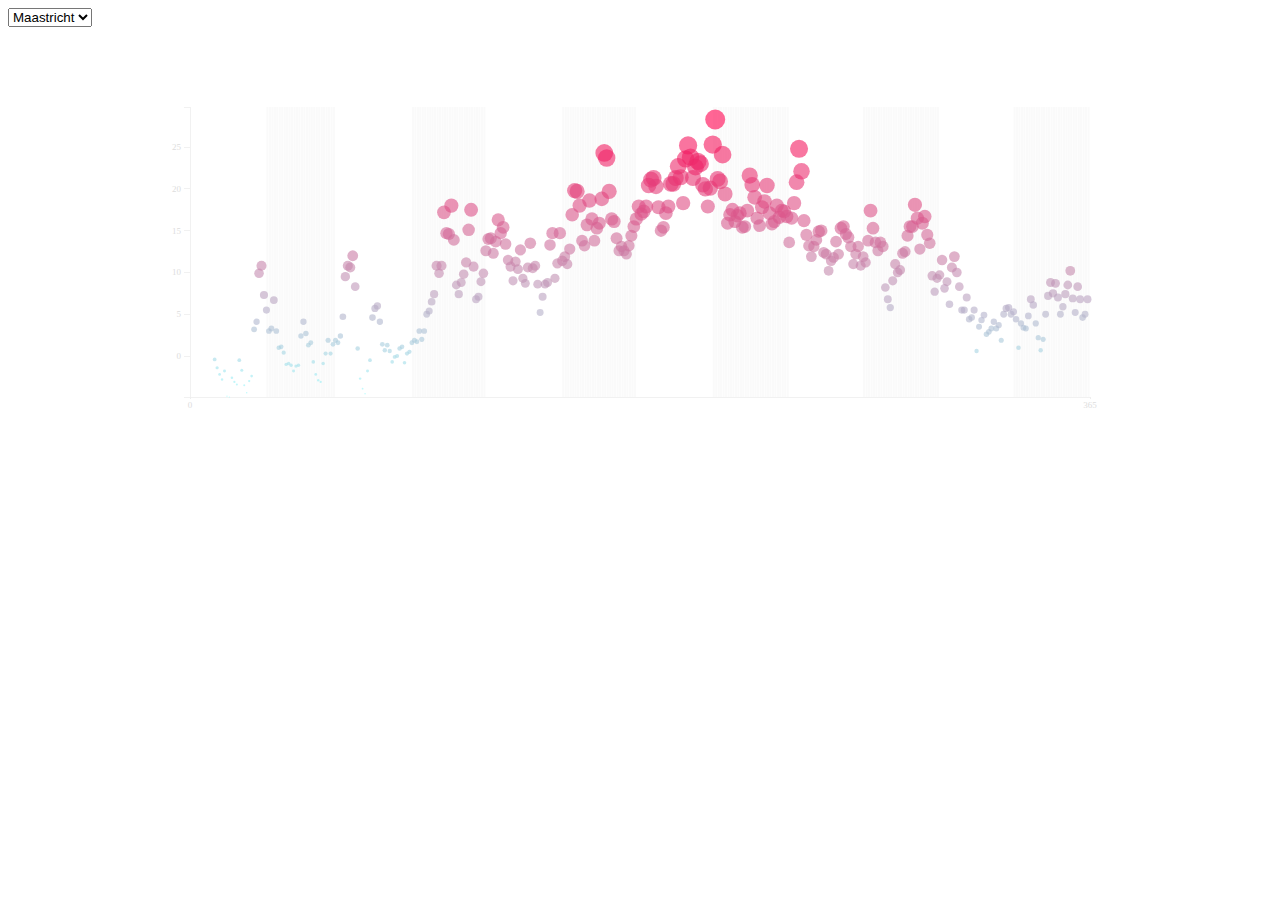
<file: index.html>
<html>
    <head>
        <script src="js/d3.min.js"></script>
        <script src="js/underscore.js"></script>
        <link rel="stylesheet" type="text/css" href="css/style.css">

    </head>
        <body>
            <select id="selector">
                <!-- data/mean_temp_maastricht.csv -->              
                <option value="maastricht">Maastricht</option>
                <!-- data/mean_temp_debilt.csv -->              
                <option value="debilt">De Bilt</option>
            </select>

            <div class="container"></div>

        <script>
            
            // SVG config
            var h = 350;
            var w = 960;
            var padding = 30;

            // Add svg container for bubble_plot
            var svg = d3.select('.container')
                .append('svg')
                .attr('id', '#bubble_plot')
                .attr('height', h)
                .attr('width', w);
                    
            // ** add mouse behaviour to dropdown
            d3.select('#selector')
                .on('change', function(){
                    // construct the path based on option value
                    var path = 'data/mean_temp_' + this.value + '.csv';
                    updateChart(path);
                })
            
            function updateChart(path){

                    d3.csv(path, function(_data){

                        var data = d3.nest()
                                        .key(function(d){
                                            return d.YYYYMMDD;
                                        })
                                        .sortKeys(d3.ascending)
                                        .entries(_data)
                        
                        // Set up colorscale
                            var ext = d3.extent(data, function(d){
                              return parseInt(d.values[0].TG);
                            });

                            var color = d3.scale.linear()
                                .domain([ext[0], ext[1]])
                                .range(["#94FDFF", "#FF004E"]);

                        // Radius scale
                            var rScale = d3.scale.linear()
                                 .domain([0, ext[1]])
                                 .range([2, 10]);

                        // Set up scales
                            var xScale = d3.scale.linear()
                                 .domain([0, data.length])
                                 .range([padding, w - padding]);

                            var yScale = d3.scale.linear()
                                 .domain([ext[0] /10, (ext[1] + 15) / 10])
                                 .range([h - padding, padding]);

                        // Set up Axis
                            var xAxis = d3.svg.axis()
                              .scale(xScale)
                              .orient("bottom")
                              .tickSize(2)
                              .tickValues(xScale.domain())

                            var yAxis = d3.svg.axis()
                              .scale(yScale)
                              .orient("left")
                              .ticks(10)

                        // Add Month Grid
                            var months = d3.select('svg')
                                .selectAll('rect')
                                .data(data)
                                
                            months.enter()
                                .append('rect')
                            
                            months.attr('fill', function(d, i){
                                    str = d.key
                                    calc_str = str.slice(4, -2)
                                    if(calc_str % 2 != 0){
                                        return '#ffffff'
                                    }else{
                                        return '#fafafa'
                                    }
                                })
                                .attr('width', 2)
                                .attr('height', h - padding * 2)
                                .attr('x', function(d, i){
                                    return xScale(i)
                                })
                                .attr('y', 0 + padding)
                            
                            months.exit()
                                .remove();

                        // Call Axis
                            svg.append("g")
                                .attr("class", "axis")
                                .attr("transform", "translate(" + padding + ",0)")
                                .call(yAxis);

                            svg.append("g")
                                .attr("class", "axis") 
                                .attr("transform", "translate(0," + (h - padding) + ")")
                                .call(xAxis);

                        // Add groups for circles
                            var groups = d3.select('svg')
                                .selectAll('g')
                                .data(data)
                            
                            groups.enter()
                                .append('g')
                                .attr('opacity', 1)
                                .attr('transform', function(d, i){
                                    return 'translate(' + xScale(i) + ',0)';
                                })
                                .append('circle')
                                .attr('cy', h)

                                

                        // Add circles to groups
                            groups.select('circle')
                                .attr('r', function(d, i){
                                  return rScale(parseInt(d.values[0].TG));
                                })
                                .attr('opacity', 0.6)
                                .attr('fill', function(d){
                                  return color(parseInt(d.values[0].TG));
                                })
                                .transition()
                                .attr('cy', function(d, i){
                                    return yScale(parseInt(d.values[0].TG) / 10);
                                })
                            
                            groups.exit()
                                .remove()


                        });
            }
            
            updateChart('data/mean_temp_maastricht.csv');
        
        </script>
    </body>

    

</html>
</file>
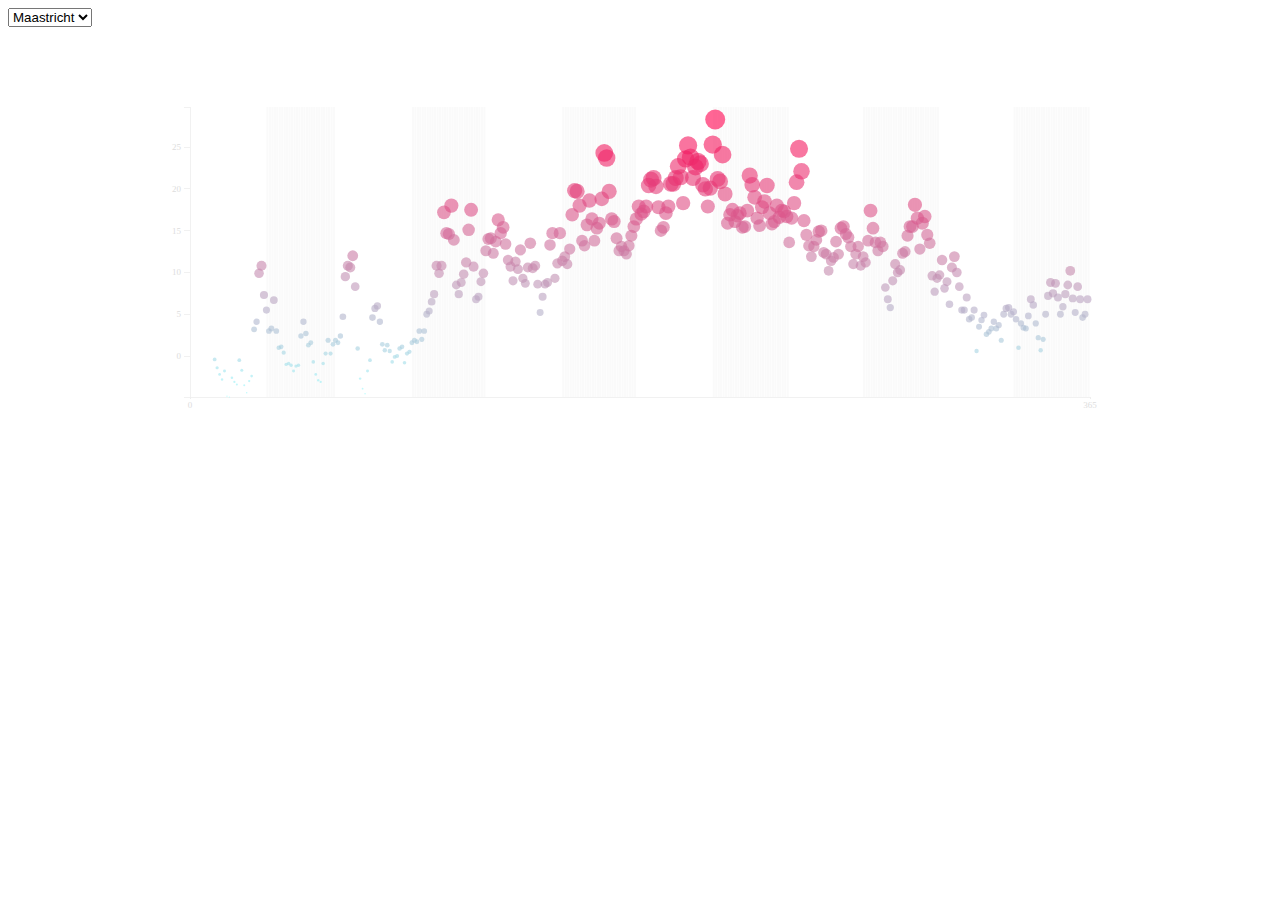
<file: 02_mean_temp.html>
<html>
    <head>
        <script src="js/d3.min.js"></script>
        <script src="js/underscore.js"></script>
        <link rel="stylesheet" type="text/css" href="css/style.css">

    </head>
        <body>
            <select>
                <!-- data/mean_temp_maastricht.csv -->              
                <option value="maastricht">Maastricht</option>
                <!-- data/mean_temp_debilt.csv -->              
                <option value="debilt">De Bilt</option>
            </select>

            <div class="container"></div>

        <script>

            d3.csv('data/mean_temp_maastricht.csv', function(data){

                var temp_data = d3.nest()
                                .key(function(d){
                                    return d.YYYYMMDD;
                                })
                                .sortKeys(d3.ascending)
                                .entries(data)

                function update(_data){

                // SVG config
                    var h = 350;
                    var w = 960;
                    var padding = 30;

                // Set up colorscale
                    var ext = d3.extent(_data, function(d){
                      return parseInt(d.values[0].TG);
                    });

                    var color = d3.scale.linear()
                        .domain([ext[0], ext[1]])
                        .range(["#94FDFF", "#FF004E"]);

                // Radius scale
                    var rScale = d3.scale.linear()
                         .domain([0, ext[1]])
                         .range([2, 10]);

                // Set up scales
                    var xScale = d3.scale.linear()
                         .domain([0, _data.length])
                         .range([padding, w - padding]);

                    var yScale = d3.scale.linear()
                         .domain([ext[0] /10, (ext[1] + 15) / 10])
                         .range([h - padding, padding]);

                // Set up Axis
                    var xAxis = d3.svg.axis()
                      .scale(xScale)
                      .orient("bottom")
                      .tickSize(2)
                      .tickValues(xScale.domain())

                    var yAxis = d3.svg.axis()
                      .scale(yScale)
                      .orient("left")
                      .ticks(10)

                // Add svg container for bubble_plot
                    var svg = d3.select('.container')
                        .append('svg')
                        .attr('id', '#bubble_plot')
                        .attr('height', h)
                        .attr('width', w);

                // Add Month Grid
                    var months = d3.select('svg')
                        .selectAll('rect')
                        .data(_data)
                        .enter()
                        .append('rect')
                        .attr('fill', function(d, i){
                            str = d.key
                            calc_str = str.slice(4, -2)
                            if(calc_str % 2 != 0){
                                return '#ffffff'
                            }else{
                                return '#fafafa'
                            }
                        })
                        .attr('width', 2)
                        .attr('height', h - padding * 2)
                        .attr('x', function(d, i){
                            return xScale(i)
                        })
                        .attr('y', 0 + padding)

                // Call Axis
                    svg.append("g")
                        .attr("class", "axis")
                        .attr("transform", "translate(" + padding + ",0)")
                        .call(yAxis);

                    svg.append("g")
                        .attr("class", "axis") 
                        .attr("transform", "translate(0," + (h - padding) + ")")
                        .call(xAxis);

                // Add groups for circles
                    var groups = d3.select('svg')
                        .selectAll('g')
                        .data(_data)
                        .enter()
                        .append('g')
                        .attr('transform', function(d, i){
                            return 'translate(' + xScale(i) + ',0)';
                        })

                // Add circles to groups
                    groups.append('circle')
                        .attr('r', function(d, i){
                          return rScale(parseInt(d.values[0].TG));
                        })
                        .attr('opacity', 0.6)
                        .attr('fill', function(d){
                          return color(parseInt(d.values[0].TG));
                        })
                        .attr('cy', function(d, i){
                            return yScale(parseInt(d.values[0].TG) / 10);
                        })

                }

                    update(temp_data);

            });
        
        </script>
    </body>

    

</html>
</file>
<file: css/style.css>
body{
    font-family: "BentonSans";
}
.container{
    margin-top: 50px;
    margin-left: auto;
    margin-right: auto;
    width: 960px;
}
.axis path,
.axis line {
    fill: none;
    stroke: #eee;
    opacity: 0.8;
    shape-rendering: crispEdges;
}

.axis text {
    font-family: "BentonSans";
    font-size: 9px;
    fill: #ddd;
}
h2{
    font-weight:500;
    text-align: center;
    color:#222;
}
</file>
